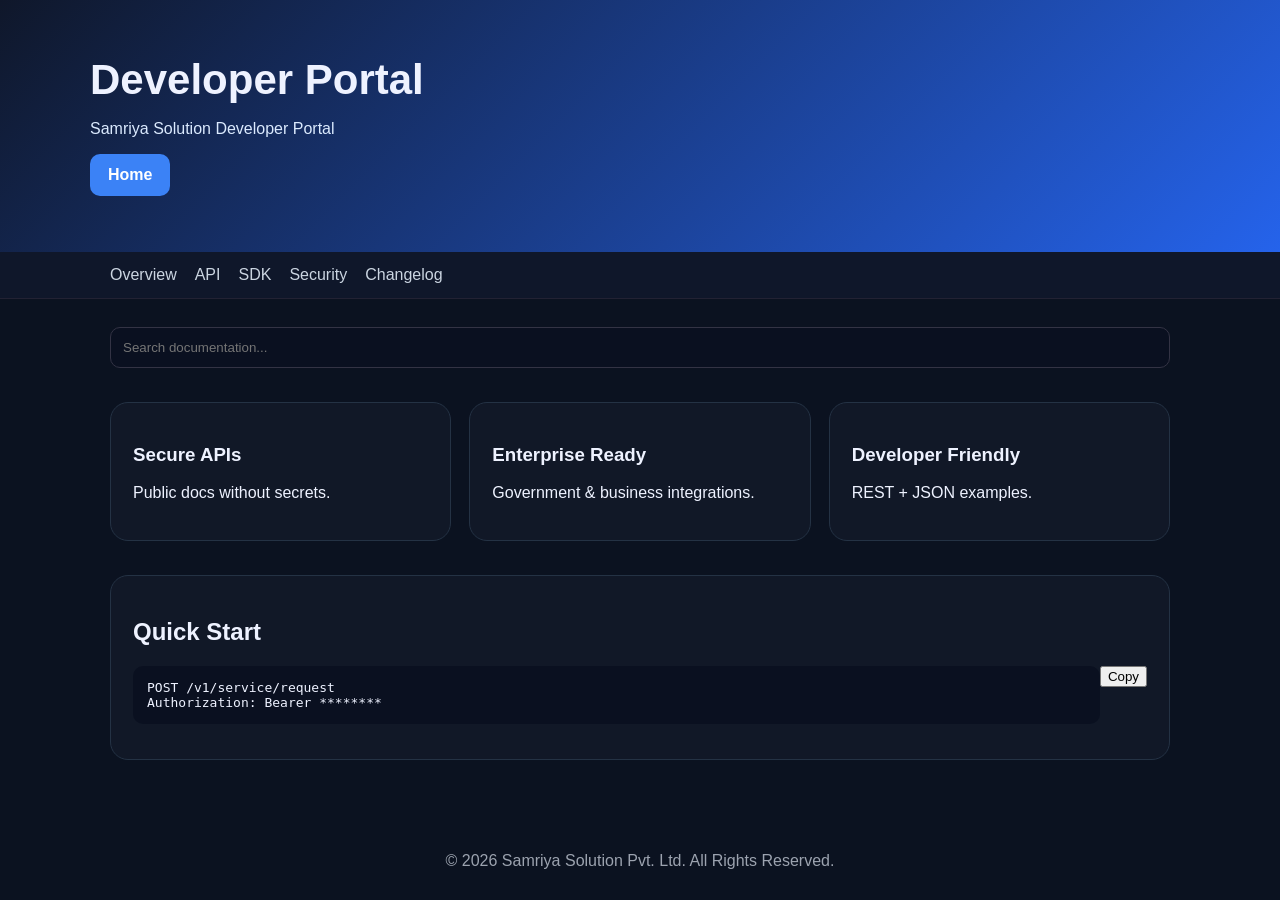
<file: index.html>
<!doctype html><html><head><meta charset='utf-8'><meta name='viewport' content='width=device-width,initial-scale=1'><title>Developer Portal</title><link rel='stylesheet' href='assets/style.css'></head><body><header><div class='wrap hero'><h1>Developer Portal</h1><p>Samriya Solution Developer Portal</p><a class='btn' href='index.html'>Home</a></div></header><nav><div class='wrap'><a href='index.html'>Overview</a><a href='api.html'>API</a><a href='sdk.html'>SDK</a><a href='security.html'>Security</a><a href='changelog.html'>Changelog</a></div></nav><main class='wrap'>
<input id='search' class='search' placeholder='Search documentation...'>
<div class='section grid'>
<div class='card searchable'><h3>Secure APIs</h3><p>Public docs without secrets.</p></div>
<div class='card searchable'><h3>Enterprise Ready</h3><p>Government & business integrations.</p></div>
<div class='card searchable'><h3>Developer Friendly</h3><p>REST + JSON examples.</p></div>
</div>
<div class='section card searchable'><h2>Quick Start</h2><button class='copy' onclick="copy('c1')">Copy</button><pre id='c1'>POST /v1/service/request
Authorization: Bearer ********</pre></div>
</main><footer>© 2026 Samriya Solution Pvt. Ltd. All Rights Reserved.</footer><script src='assets/app.js'></script></body></html>
</file>
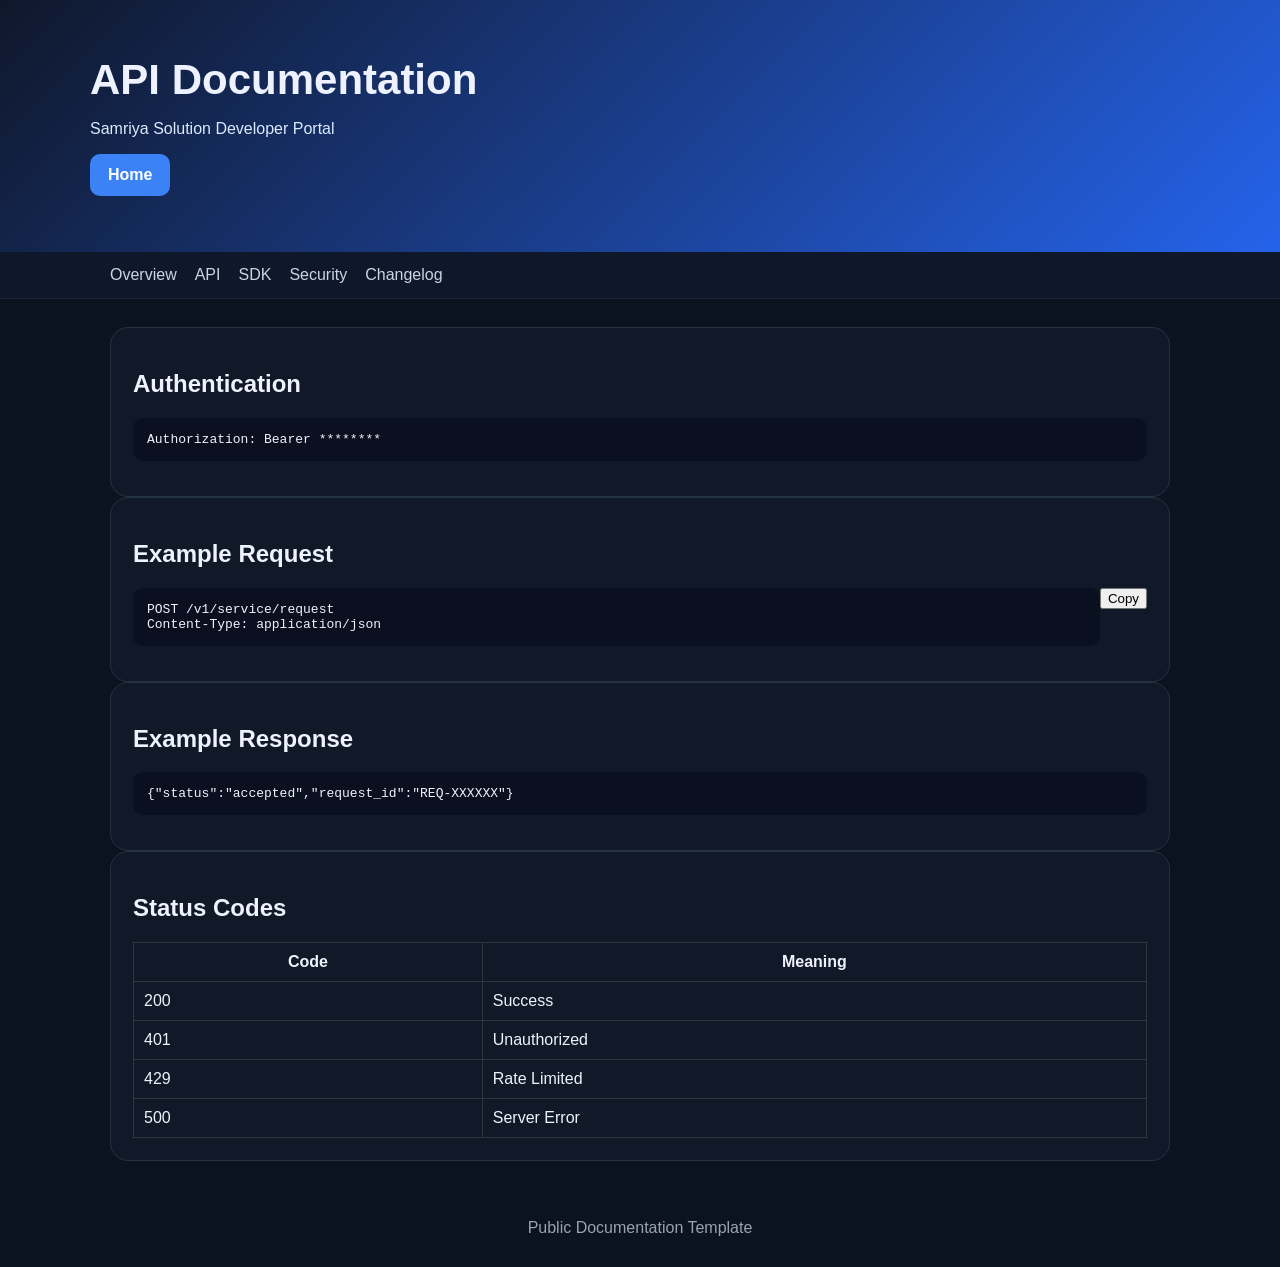
<file: api.html>
<!doctype html><html><head><meta charset='utf-8'><meta name='viewport' content='width=device-width,initial-scale=1'><title>API Documentation</title><link rel='stylesheet' href='assets/style.css'></head><body><header><div class='wrap hero'><h1>API Documentation</h1><p>Samriya Solution Developer Portal</p><a class='btn' href='index.html'>Home</a></div></header><nav><div class='wrap'><a href='index.html'>Overview</a><a href='api.html'>API</a><a href='sdk.html'>SDK</a><a href='security.html'>Security</a><a href='changelog.html'>Changelog</a></div></nav><main class='wrap'>
<div class='card'><h2>Authentication</h2><pre>Authorization: Bearer ********</pre></div>
<div class='card'><h2>Example Request</h2><button class='copy' onclick="copy('c2')">Copy</button><pre id='c2'>POST /v1/service/request
Content-Type: application/json</pre></div>
<div class='card'><h2>Example Response</h2><pre>{"status":"accepted","request_id":"REQ-XXXXXX"}</pre></div>
<div class='card'><h2>Status Codes</h2><table><tr><th>Code</th><th>Meaning</th></tr><tr><td>200</td><td>Success</td></tr><tr><td>401</td><td>Unauthorized</td></tr><tr><td>429</td><td>Rate Limited</td></tr><tr><td>500</td><td>Server Error</td></tr></table></div>
</main><footer>Public Documentation Template</footer><script src='assets/app.js'></script></body></html>
</file>
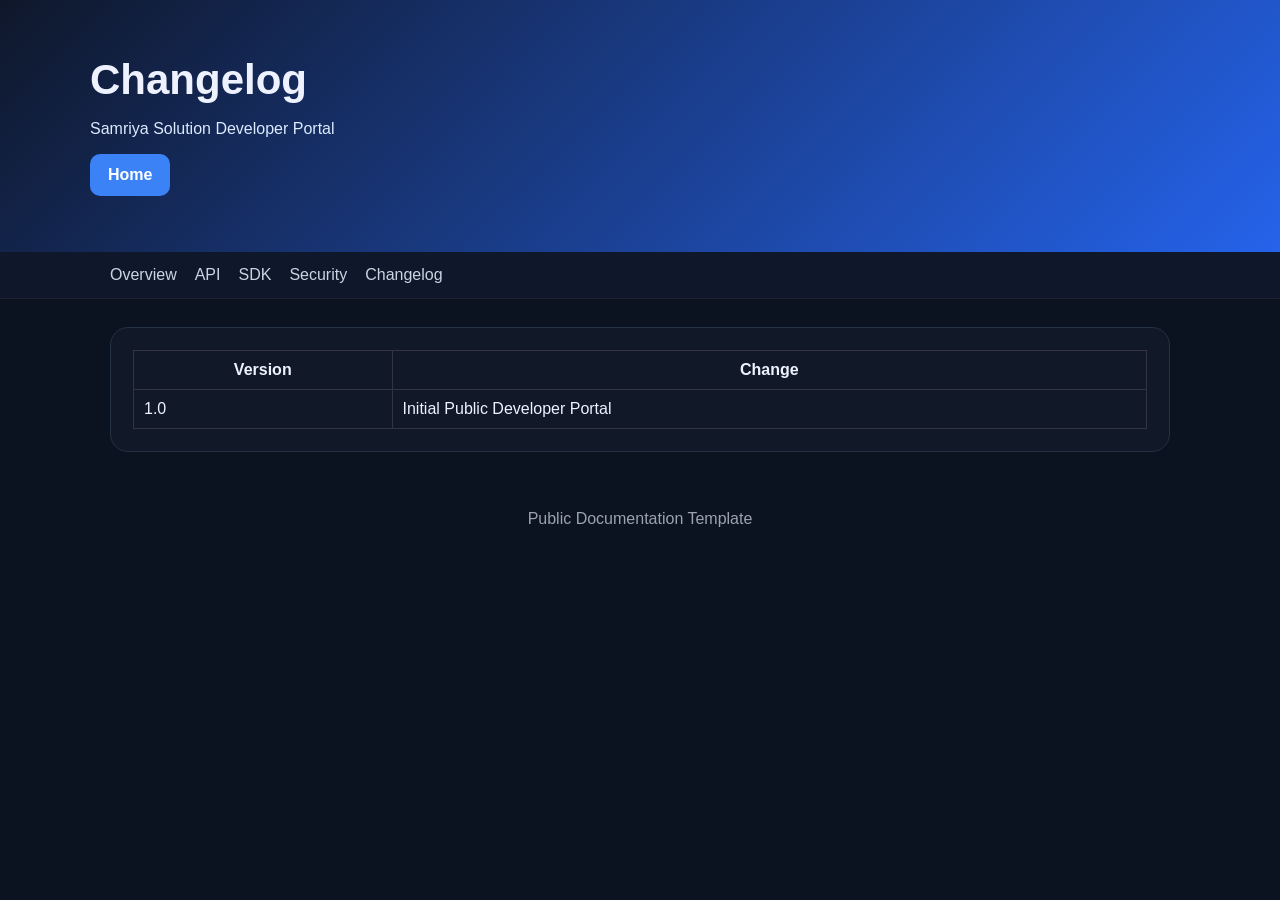
<file: changelog.html>
<!doctype html><html><head><meta charset='utf-8'><meta name='viewport' content='width=device-width,initial-scale=1'><title>Changelog</title><link rel='stylesheet' href='assets/style.css'></head><body><header><div class='wrap hero'><h1>Changelog</h1><p>Samriya Solution Developer Portal</p><a class='btn' href='index.html'>Home</a></div></header><nav><div class='wrap'><a href='index.html'>Overview</a><a href='api.html'>API</a><a href='sdk.html'>SDK</a><a href='security.html'>Security</a><a href='changelog.html'>Changelog</a></div></nav><main class='wrap'>
<div class='card'><table><tr><th>Version</th><th>Change</th></tr><tr><td>1.0</td><td>Initial Public Developer Portal</td></tr></table></div>
</main><footer>Public Documentation Template</footer><script src='assets/app.js'></script></body></html>
</file>
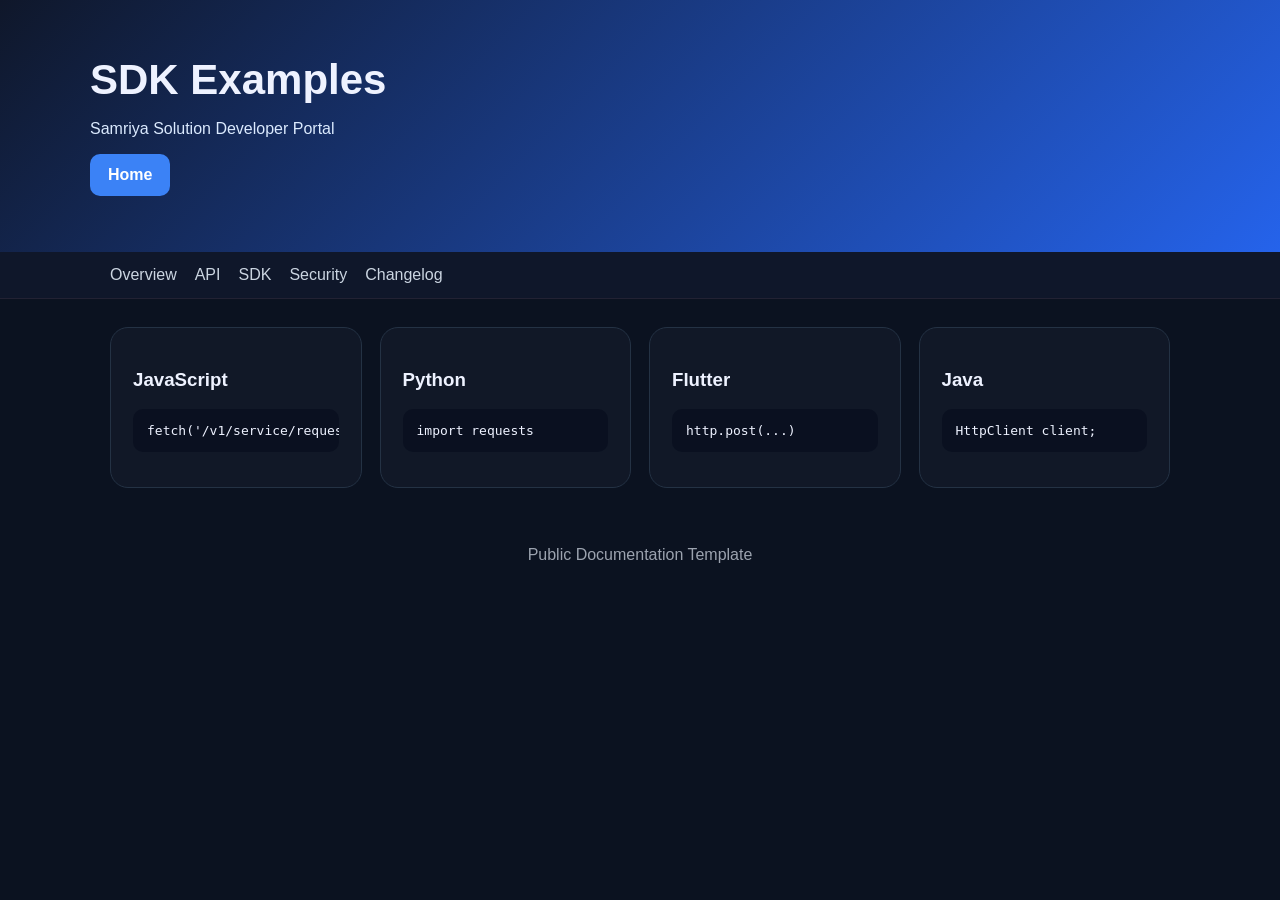
<file: sdk.html>
<!doctype html><html><head><meta charset='utf-8'><meta name='viewport' content='width=device-width,initial-scale=1'><title>SDK Examples</title><link rel='stylesheet' href='assets/style.css'></head><body><header><div class='wrap hero'><h1>SDK Examples</h1><p>Samriya Solution Developer Portal</p><a class='btn' href='index.html'>Home</a></div></header><nav><div class='wrap'><a href='index.html'>Overview</a><a href='api.html'>API</a><a href='sdk.html'>SDK</a><a href='security.html'>Security</a><a href='changelog.html'>Changelog</a></div></nav><main class='wrap'>
<div class='grid'>
<div class='card'><h3>JavaScript</h3><pre>fetch('/v1/service/request')</pre></div>
<div class='card'><h3>Python</h3><pre>import requests</pre></div>
<div class='card'><h3>Flutter</h3><pre>http.post(...)</pre></div>
<div class='card'><h3>Java</h3><pre>HttpClient client;</pre></div>
</div>
</main><footer>Public Documentation Template</footer><script src='assets/app.js'></script></body></html>
</file>
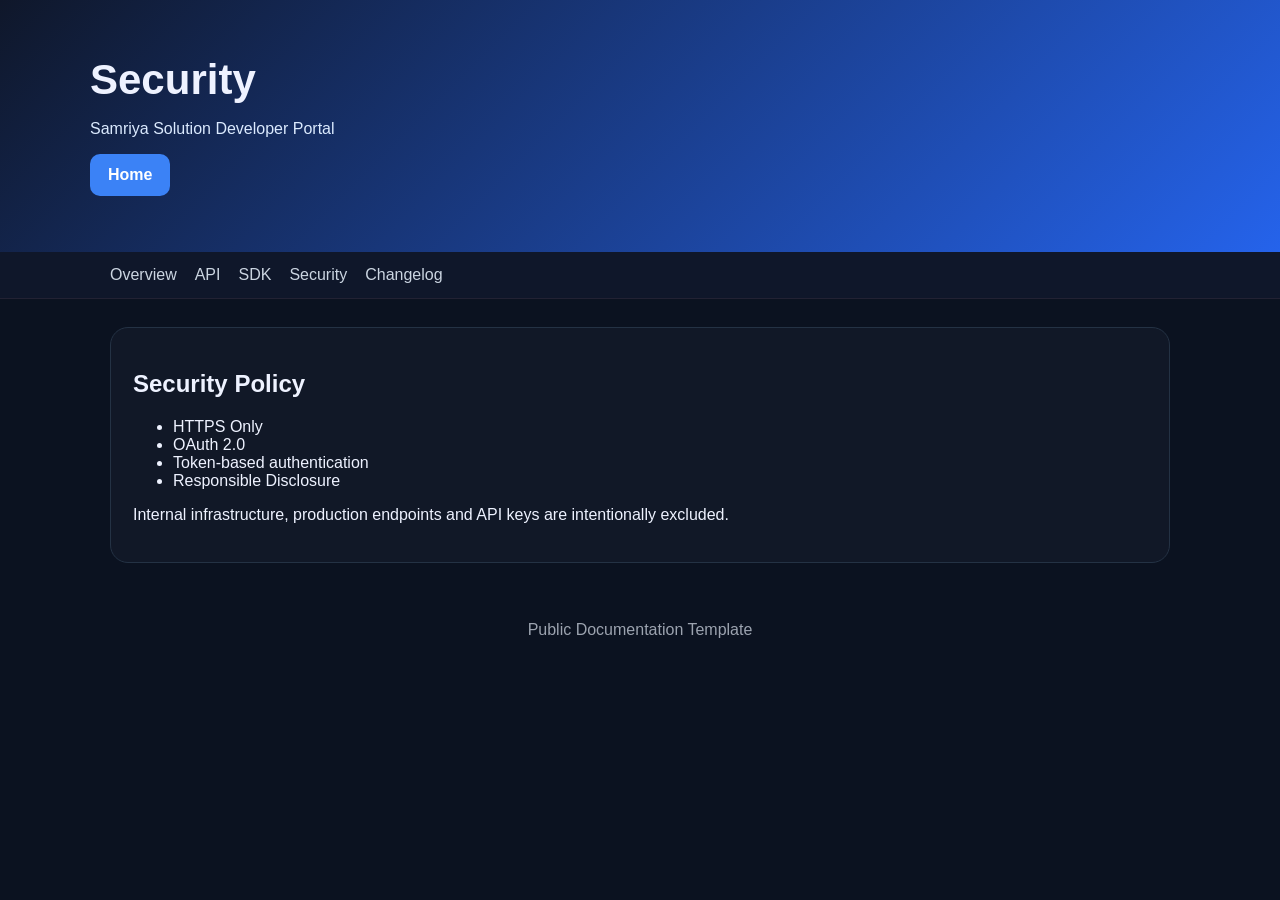
<file: security.html>
<!doctype html><html><head><meta charset='utf-8'><meta name='viewport' content='width=device-width,initial-scale=1'><title>Security</title><link rel='stylesheet' href='assets/style.css'></head><body><header><div class='wrap hero'><h1>Security</h1><p>Samriya Solution Developer Portal</p><a class='btn' href='index.html'>Home</a></div></header><nav><div class='wrap'><a href='index.html'>Overview</a><a href='api.html'>API</a><a href='sdk.html'>SDK</a><a href='security.html'>Security</a><a href='changelog.html'>Changelog</a></div></nav><main class='wrap'>
<div class='card'><h2>Security Policy</h2><ul><li>HTTPS Only</li><li>OAuth 2.0</li><li>Token-based authentication</li><li>Responsible Disclosure</li></ul><p>Internal infrastructure, production endpoints and API keys are intentionally excluded.</p></div>
</main><footer>Public Documentation Template</footer><script src='assets/app.js'></script></body></html>
</file>
<file: assets/style.css>
:root{--bg:#0b1220;--panel:#111827;--text:#eef2ff;--muted:#9ca3af;--accent:#3b82f6}
*{box-sizing:border-box}body{margin:0;font-family:Inter,Arial,sans-serif;background:var(--bg);color:var(--text)}
header{background:linear-gradient(135deg,#0f172a,#2563eb);padding:56px 24px}
.wrap{max-width:1100px;margin:auto}.hero h1{font-size:42px;margin:0}.hero p{color:#dbeafe}
.btn{display:inline-block;padding:12px 18px;border-radius:10px;background:var(--accent);color:#fff;text-decoration:none;font-weight:700}
nav{position:sticky;top:0;background:#0f172a;border-bottom:1px solid #223}
nav .wrap{display:flex;gap:18px;overflow:auto;padding:14px 20px}
nav a{color:#cbd5e1;text-decoration:none;white-space:nowrap}
.grid{display:grid;grid-template-columns:repeat(auto-fit,minmax(240px,1fr));gap:18px}
.card{background:var(--panel);border:1px solid #243244;border-radius:18px;padding:22px}
main{padding:28px 20px}.section{margin:34px 0}pre{background:#0a1020;padding:14px;border-radius:10px;overflow:auto}
table{width:100%;border-collapse:collapse}td,th{border:1px solid #334;padding:10px}footer{padding:30px;text-align:center;color:var(--muted)}
.search{width:100%;padding:12px;border-radius:10px;border:1px solid #334;background:#0a1020;color:white}
.copy{float:right}
</file>
